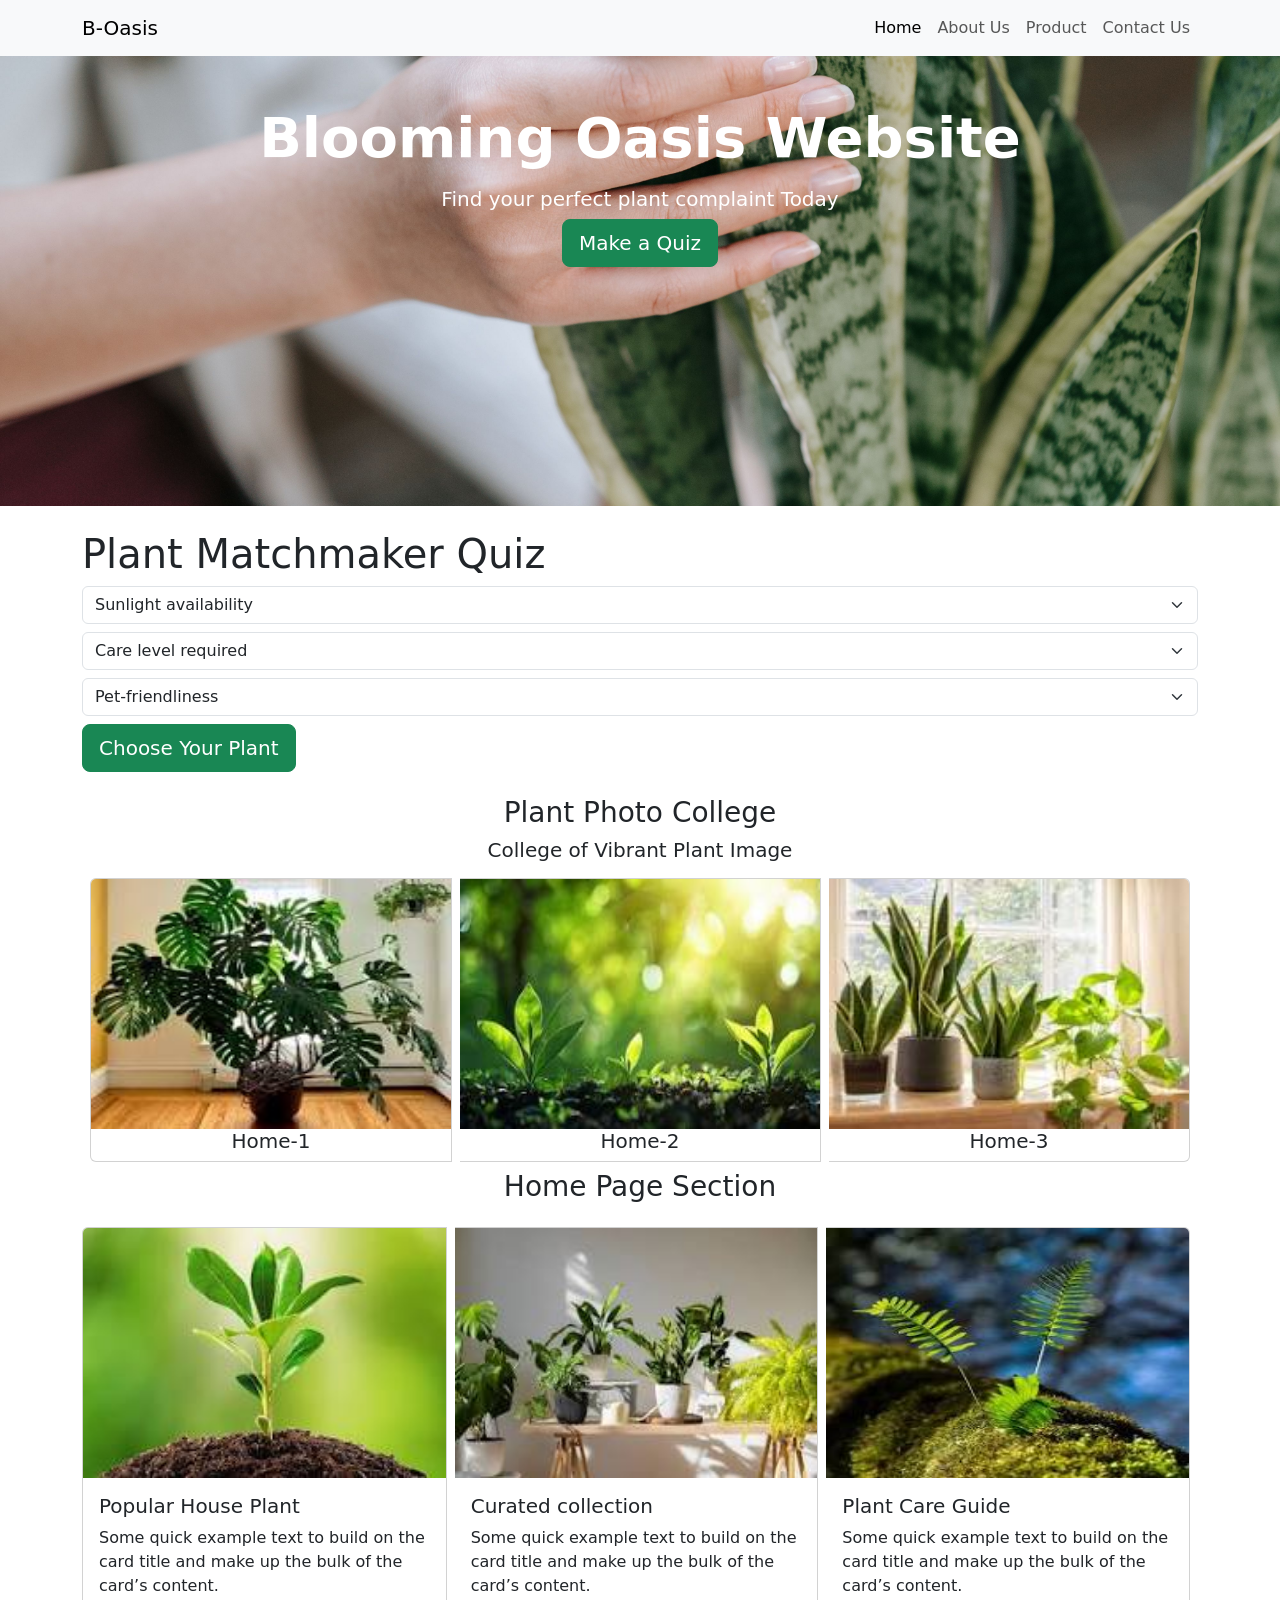
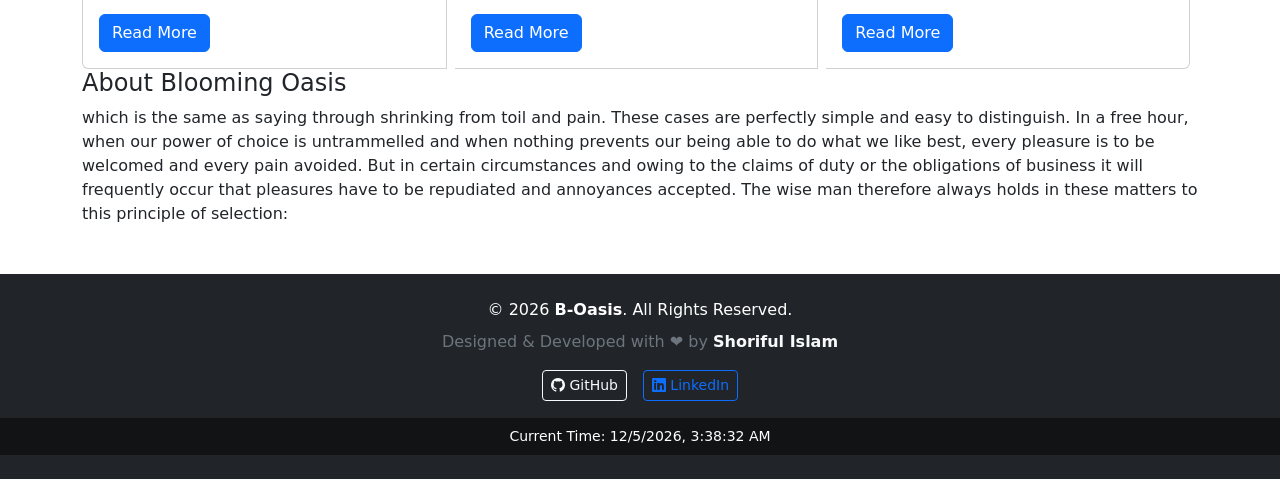
<file: index.html>
<!doctype html>
<html lang="en">
  <head>
    <meta charset="utf-8">
    <meta name="viewport" content="width=device-width, initial-scale=1">
    <title>Blooming Oasis</title>
    <link rel="stylesheet" href="style.css">
    <link href="https://cdn.jsdelivr.net/npm/bootstrap@5.3.8/dist/css/bootstrap.min.css" rel="stylesheet" integrity="sha384-sRIl4kxILFvY47J16cr9ZwB07vP4J8+LH7qKQnuqkuIAvNWLzeN8tE5YBujZqJLB" crossorigin="anonymous">
    <link rel="stylesheet" href="https://cdn.jsdelivr.net/npm/bootstrap-icons@1.11.3/font/bootstrap-icons.min.css">

  </head>
  <body>
    <!-- header satart -->
    <header>
      <!-- nav satart -->    
      <nav class="navbar navbar-expand-lg bg-body-tertiary">
  <div class="container">
    <a class="navbar-brand" href="index.html">B-Oasis</a>
    <button class="navbar-toggler" type="button" data-bs-toggle="collapse" data-bs-target="#navbarNav" aria-controls="navbarNav" aria-expanded="false" aria-label="Toggle navigation">
      <span class="navbar-toggler-icon"></span>
    </button>
    <div class="collapse navbar-collapse" id="navbarNav">
      <ul class="navbar-nav ms-auto">
        <li class="nav-item">
          <a class="nav-link active" aria-current="page" href="index.html">Home</a>
        </li>
        <li class="nav-item">
          <a class="nav-link" href="about.html">About Us</a>
        </li>
        <li class="nav-item">
          <a class="nav-link" href="product.html">Product</a>
        </li>
         <li class="nav-item">
          <a class="nav-link" href="contact.html">Contact Us</a>
        </li>
        
      </ul>
    </div>
  </div>
</nav>
      <!-- nav end -->
      <div class="p-5 text-center hd-img1 text-white">
        <p class="display-4 fw-bold ">Blooming Oasis Website</p>
        <h5 p-2>Find your perfect plant complaint Today</h5>
        <a href="#qry" class="btn btn-success btn-lg mt-10">Make a Quiz</a>
      </div>
      
    </header>
    <!-- header end -->
    
    <!-- hero satart --> 
  <section class="hero container mt-4">
  <div id="qry">
    <h1>Plant Matchmaker Quiz</h1>

    <!-- 1. Sun Select (রোদের পরিমাণ) -->
    <select id="sun" class="form-select mb-2" aria-label="Default select example">
      <option selected disabled>Sunlight availability</option>
      <option value="low">Low</option>
      <option value="medium">Medium</option>
      <option value="bright">Bright</option>
    </select>

    <!-- 2. Care Select (পরিচর্যার ধরন) -->
    <select id="care" class="form-select mb-2" aria-label="Default select example">
      <option selected disabled>Care level required</option>
      <option value="easy">Easy</option>
      <option value="moderate">Moderate</option>
    </select>

    <!-- 3. Pet Select (পোষা প্রাণী-বান্ধব কিনা) -->
    <select id="pet" class="form-select mb-2" aria-label="Default select example">
      <option selected disabled>Pet-friendliness</option>
      <option value="yes">Yes</option>
      <option value="no">No</option>
    </select>

    <!-- Choice Button (বাটন) -->
    <a onclick="qryQuiz()" href="#" class="btn btn-success btn-lg">Choose Your Plant</a>

    <!-- Result View (ফলাফল দেখানোর জায়গা) -->
    <h4 id="result" class="mt-3"></h4>
  </div>
        <!-- Quiz end -->
        
        <div class="mt-4">
          <h3 class="text-center">Plant Photo College</h3>
          <h5 class="text-center">College of Vibrant Plant Image</h5>
          <div class="card-group p-2">
            <div class="card me-2" style="width: 18rem;">
              <img src="image/im2.jpeg" height="250" class="card-img-top me-2" alt="...">
                <h5 class="card-title text-center">Home-1</h5>
                </div>
                
                 <div class="card me-2" style="width: 18rem;">
              <img src="image/im3.jpeg" height="250" class="card-img-top me-2" alt="...">
                <h5 class="card-title text-center">Home-2</h5>
                </div>
                
                 <div class="card " style="width: 18rem;">
              <img src="image/im4.jpeg" height="250" class="card-img-top " alt="...">
                <h5 class="card-title text-center">Home-3</h5>
                </div>
          </div>
                <!-- college end -->
                 <h3 class="text-center">Home Page Section</h3>
                <div class="card-group mt-4">
                  
                <div class="card me-2" style="width: 18rem;">
                 
  <img src="image/im5.jpeg"height="250" class="card-img-top" alt="...">
  <div class="card-body">
    <h5 class="card-title">Popular House Plant</h5>
    <p class="card-text">Some quick example text to build on the card title and make up the bulk of the card’s content.</p>
    <a href="http://localhost:8158/index.html"terget="_blank" class="btn btn-primary">Read More</a>
  </div>
</div>
<div class="card me-2" style="width: 18rem;">
                 
  <img src="image/im6.jpeg"height="250" class="card-img-top" alt="...">
  <div class="card-body">
    <h5 class="card-title">Curated collection</h5>
    <p class="card-text">Some quick example text to build on the card title and make up the bulk of the card’s content.</p>
    <a href="http://localhost:8158/index.html"terget="_blank" class="btn btn-primary">Read More</a>
  </div>
</div>
<div class="card me-2" style="width: 18rem;">
                 
  <img src="image/im7.jpeg"height="250" class="card-img-top" alt="...">
  <div class="card-body">
    <h5 class="card-title">Plant Care Guide</h5>
    <p class="card-text">Some quick example text to build on the card title and make up the bulk of the card’s content.</p>
    <a href="http://localhost:8158/index.html"terget="_blank" class="btn btn-primary">Read More</a>
  </div>
</div>
                  
                </div>
        </div>
        <h4>About Blooming Oasis</h4>
        <p>which is the same as saying through shrinking from toil and pain. These cases are perfectly simple and easy to distinguish. In a free hour, when our power of choice is untrammelled and when nothing prevents our being able to do what we like best, every pleasure is to be welcomed and every pain avoided. But in certain circumstances and owing to the claims of duty or the obligations of business it will frequently occur that pleasures have to be repudiated and annoyances accepted. The wise man therefore always holds in these matters to this principle of selection:</p>
</section>


    <!-- hero end -->
<!-- Footer Section -->
<footer class="bg-dark text-white text-center py-4 mt-5">
    <div class="container">
        <p class="mb-2">
            &copy; 2026 <strong>B-Oasis</strong>. All Rights Reserved.
        </p>
        <p class="mb-3 text-secondary">
            Designed & Developed with ❤️ by <strong class="text-light">Shoriful Islam</strong>
        </p>
        
        <!-- Social & Professional Links -->
        <div class="d-flex justify-content-center gap-3">
            <a href="https://github.com/shorif-79" target="_blank" class="btn btn-outline-light btn-sm">
                <i class="bi bi-github"></i> GitHub
            </a>
            <a href="Https://www.linkedin.com/in/shoriful-islam-69a441205?trk=contact-info" target="_blank" class="btn btn-outline-primary btn-sm">
                <i class="bi bi-linkedin"></i> LinkedIn
            </a>
        </div>
    </div>
  
    <!-- একদম নিচের টাইম বার (Background Color সহ) -->
    <div class="py-2 mt-3" style="background-color: #111315; border-top: 1px solid #222;">
        <p id="dt" class="mb-0 text-white small"></p>
    </div>
</footer>
<!-- Footer End -->

<!-- JavaScript Code -->
<script>
    setInterval(function() {
        let d = new Date();
        document.getElementById('dt').innerHTML = "Current Time: " + d.toLocaleString();
    }, 1000);
</script>
    <script src="https://cdn.jsdelivr.net/npm/bootstrap@5.3.8/dist/js/bootstrap.bundle.min.js" integrity="sha384-FKyoEForCGlyvwx9Hj09JcYn3nv7wiPVlz7YYwJrWVcXK/BmnVDxM+D2scQbITxI" crossorigin="anonymous"></script>
  </body>
</html>
</file>
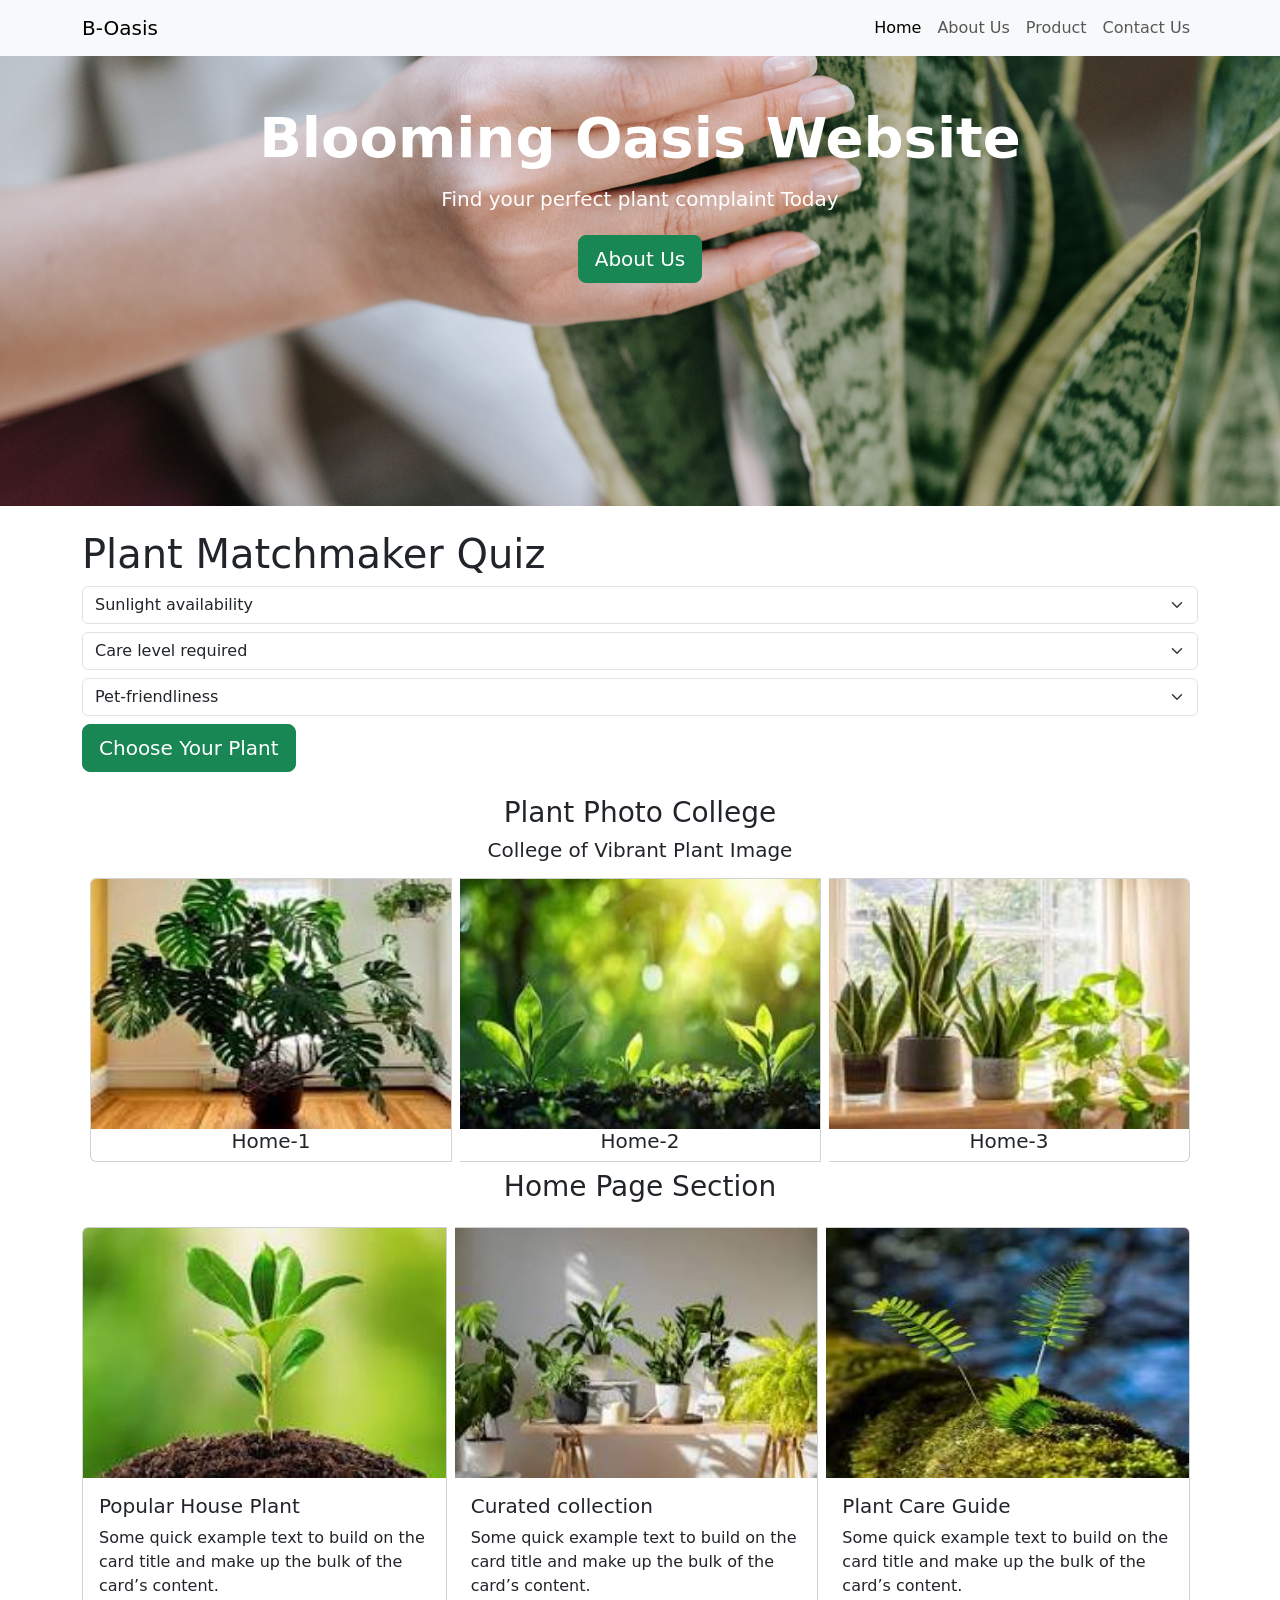
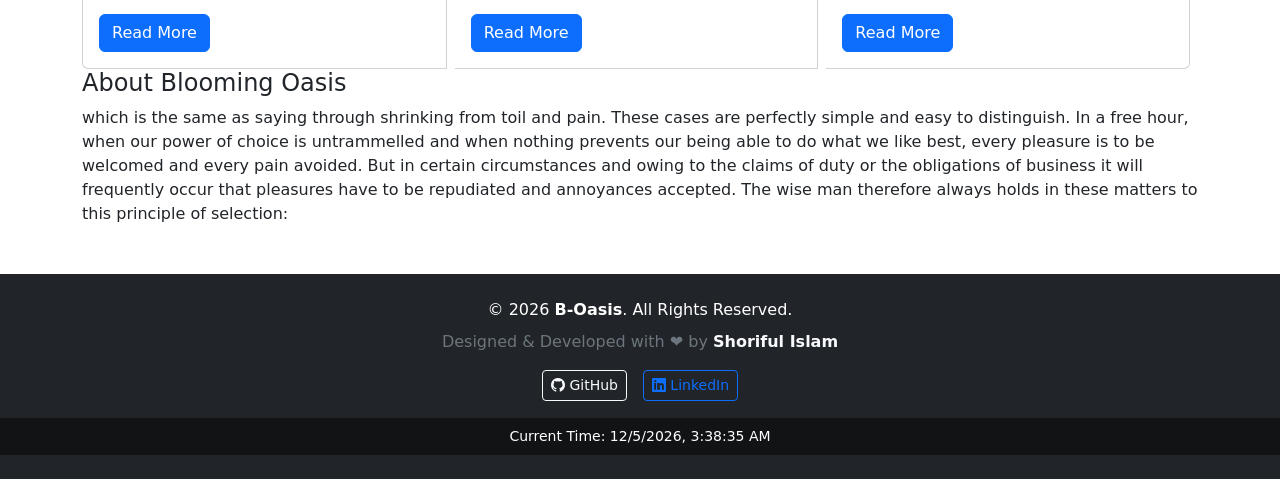
<file: about.html>
<!doctype html>
<html lang="en">
  <head>
    <meta charset="utf-8">
    <meta name="viewport" content="width=device-width, initial-scale=1">
    <title>Blooming Oasis</title>
    <link rel="stylesheet" href="style.css">
    <link href="https://cdn.jsdelivr.net/npm/bootstrap@5.3.8/dist/css/bootstrap.min.css" rel="stylesheet" integrity="sha384-sRIl4kxILFvY47J16cr9ZwB07vP4J8+LH7qKQnuqkuIAvNWLzeN8tE5YBujZqJLB" crossorigin="anonymous">
    <link rel="stylesheet" href="https://cdn.jsdelivr.net/npm/bootstrap-icons@1.11.3/font/bootstrap-icons.min.css">

  </head>
  <body>
    <!-- header satart -->
    <header>
      <!-- nav satart -->    
      <nav class="navbar navbar-expand-lg bg-body-tertiary">
  <div class="container">
    <a class="navbar-brand" href="index.html">B-Oasis</a>
    <button class="navbar-toggler" type="button" data-bs-toggle="collapse" data-bs-target="#navbarNav" aria-controls="navbarNav" aria-expanded="false" aria-label="Toggle navigation">
      <span class="navbar-toggler-icon"></span>
    </button>
    <div class="collapse navbar-collapse" id="navbarNav">
      <ul class="navbar-nav ms-auto">
        <li class="nav-item">
          <a class="nav-link active" aria-current="page" href="index.html">Home</a>
        </li>
        <li class="nav-item">
          <a class="nav-link" href="about.html">About Us</a>
        </li>
        <li class="nav-item">
          <a class="nav-link" href="product.html">Product</a>
        </li>
         <li class="nav-item">
          <a class="nav-link" href="contact.html">Contact Us</a>
        </li>
        
      </ul>
    </div>
  </div>
</nav>
      <!-- nav end -->
      <div class="p-5 text-center hd-img1 text-white">
        <p class="display-4 fw-bold ">Blooming Oasis Website</p>
        <h5 p-2>Find your perfect plant complaint Today</h5>
        <a href="#" class="btn btn-success btn-lg mt-3">About Us</a>
      </div>
      
    </header>
    <!-- header end -->
    
    <!-- hero satart --> 
  <section class="hero container mt-4">
  <div id="qry">
    <h1>Plant Matchmaker Quiz</h1>

    <!-- 1. Sun Select (রোদের পরিমাণ) -->
    <select id="sun" class="form-select mb-2" aria-label="Default select example">
      <option selected disabled>Sunlight availability</option>
      <option value="low">Low</option>
      <option value="medium">Medium</option>
      <option value="bright">Bright</option>
    </select>

    <!-- 2. Care Select (পরিচর্যার ধরন) -->
    <select id="care" class="form-select mb-2" aria-label="Default select example">
      <option selected disabled>Care level required</option>
      <option value="easy">Easy</option>
      <option value="moderate">Moderate</option>
    </select>

    <!-- 3. Pet Select (পোষা প্রাণী-বান্ধব কিনা) -->
    <select id="pet" class="form-select mb-2" aria-label="Default select example">
      <option selected disabled>Pet-friendliness</option>
      <option value="yes">Yes</option>
      <option value="no">No</option>
    </select>

    <!-- Choice Button (বাটন) -->
    <a onclick="qryQuiz()" href="#" class="btn btn-success btn-lg">Choose Your Plant</a>

    <!-- Result View (ফলাফল দেখানোর জায়গা) -->
    <h4 id="result" class="mt-3"></h4>
  </div>
        <!-- Quiz end -->
        
        <div class="mt-4">
          <h3 class="text-center">Plant Photo College</h3>
          <h5 class="text-center">College of Vibrant Plant Image</h5>
          <div class="card-group p-2">
            <div class="card me-2" style="width: 18rem;">
              <img src="image/im2.jpeg" height="250" class="card-img-top me-2" alt="...">
                <h5 class="card-title text-center">Home-1</h5>
                </div>
                
                 <div class="card me-2" style="width: 18rem;">
              <img src="image/im3.jpeg" height="250" class="card-img-top me-2" alt="...">
                <h5 class="card-title text-center">Home-2</h5>
                </div>
                
                 <div class="card " style="width: 18rem;">
              <img src="image/im4.jpeg" height="250" class="card-img-top " alt="...">
                <h5 class="card-title text-center">Home-3</h5>
                </div>
          </div>
                <!-- college end -->
                 <h3 class="text-center">Home Page Section</h3>
                <div class="card-group mt-4">
                  
                <div class="card me-2" style="width: 18rem;">
                 
  <img src="image/im5.jpeg"height="250" class="card-img-top" alt="...">
  <div class="card-body">
    <h5 class="card-title">Popular House Plant</h5>
    <p class="card-text">Some quick example text to build on the card title and make up the bulk of the card’s content.</p>
    <a href="http://localhost:8158/index.html"terget="_blank" class="btn btn-primary">Read More</a>
  </div>
</div>
<div class="card me-2" style="width: 18rem;">
                 
  <img src="image/im6.jpeg"height="250" class="card-img-top" alt="...">
  <div class="card-body">
    <h5 class="card-title">Curated collection</h5>
    <p class="card-text">Some quick example text to build on the card title and make up the bulk of the card’s content.</p>
    <a href="http://localhost:8158/index.html"terget="_blank" class="btn btn-primary">Read More</a>
  </div>
</div>
<div class="card me-2" style="width: 18rem;">
                 
  <img src="image/im7.jpeg"height="250" class="card-img-top" alt="...">
  <div class="card-body">
    <h5 class="card-title">Plant Care Guide</h5>
    <p class="card-text">Some quick example text to build on the card title and make up the bulk of the card’s content.</p>
    <a href="http://localhost:8158/index.html"terget="_blank" class="btn btn-primary">Read More</a>
  </div>
</div>
                  
                </div>
        </div>
        <h4>About Blooming Oasis</h4>
        <p>which is the same as saying through shrinking from toil and pain. These cases are perfectly simple and easy to distinguish. In a free hour, when our power of choice is untrammelled and when nothing prevents our being able to do what we like best, every pleasure is to be welcomed and every pain avoided. But in certain circumstances and owing to the claims of duty or the obligations of business it will frequently occur that pleasures have to be repudiated and annoyances accepted. The wise man therefore always holds in these matters to this principle of selection:</p>
</section>


    <!-- hero end -->
    <!-- footer satart -->   
    <footer class="bg-dark text-white text-center py-4 mt-5">
    <div class="container">
        <p class="mb-2">
            &copy; 2026 <strong>B-Oasis</strong>. All Rights Reserved.
        </p>
        <p class="mb-3 text-secondary">
            Designed & Developed with ❤️ by <strong class="text-light">Shoriful Islam</strong>
        </p>
        
        <!-- Social & Professional Links -->
        <div class="d-flex justify-content-center gap-3">
            <a href="https://github.com/shorif-79" target="_blank" class="btn btn-outline-light btn-sm">
                <i class="bi bi-github"></i> GitHub
            </a>
            <a href="Https://www.linkedin.com/in/shoriful-islam-69a441205?trk=contact-info" target="_blank" class="btn btn-outline-primary btn-sm">
                <i class="bi bi-linkedin"></i> LinkedIn
            </a>
          
        </div>
    </div>

      
    <!-- একদম নিচের টাইম বার (Background Color সহ) -->
    <div class="py-2 mt-3" style="background-color: #111315; border-top: 1px solid #222;">
        <p id="dt" class="mb-0 text-white small"></p>
    </div>
</footer>
<!-- Footer End -->

<!-- JavaScript Code -->
<script>
    setInterval(function() {
        let d = new Date();
        document.getElementById('dt').innerHTML = "Current Time: " + d.toLocaleString();
    }, 1000);
</script>
    <script src="https://cdn.jsdelivr.net/npm/bootstrap@5.3.8/dist/js/bootstrap.bundle.min.js" integrity="sha384-FKyoEForCGlyvwx9Hj09JcYn3nv7wiPVlz7YYwJrWVcXK/BmnVDxM+D2scQbITxI" crossorigin="anonymous"></script>
  </body>
</html>
</file>
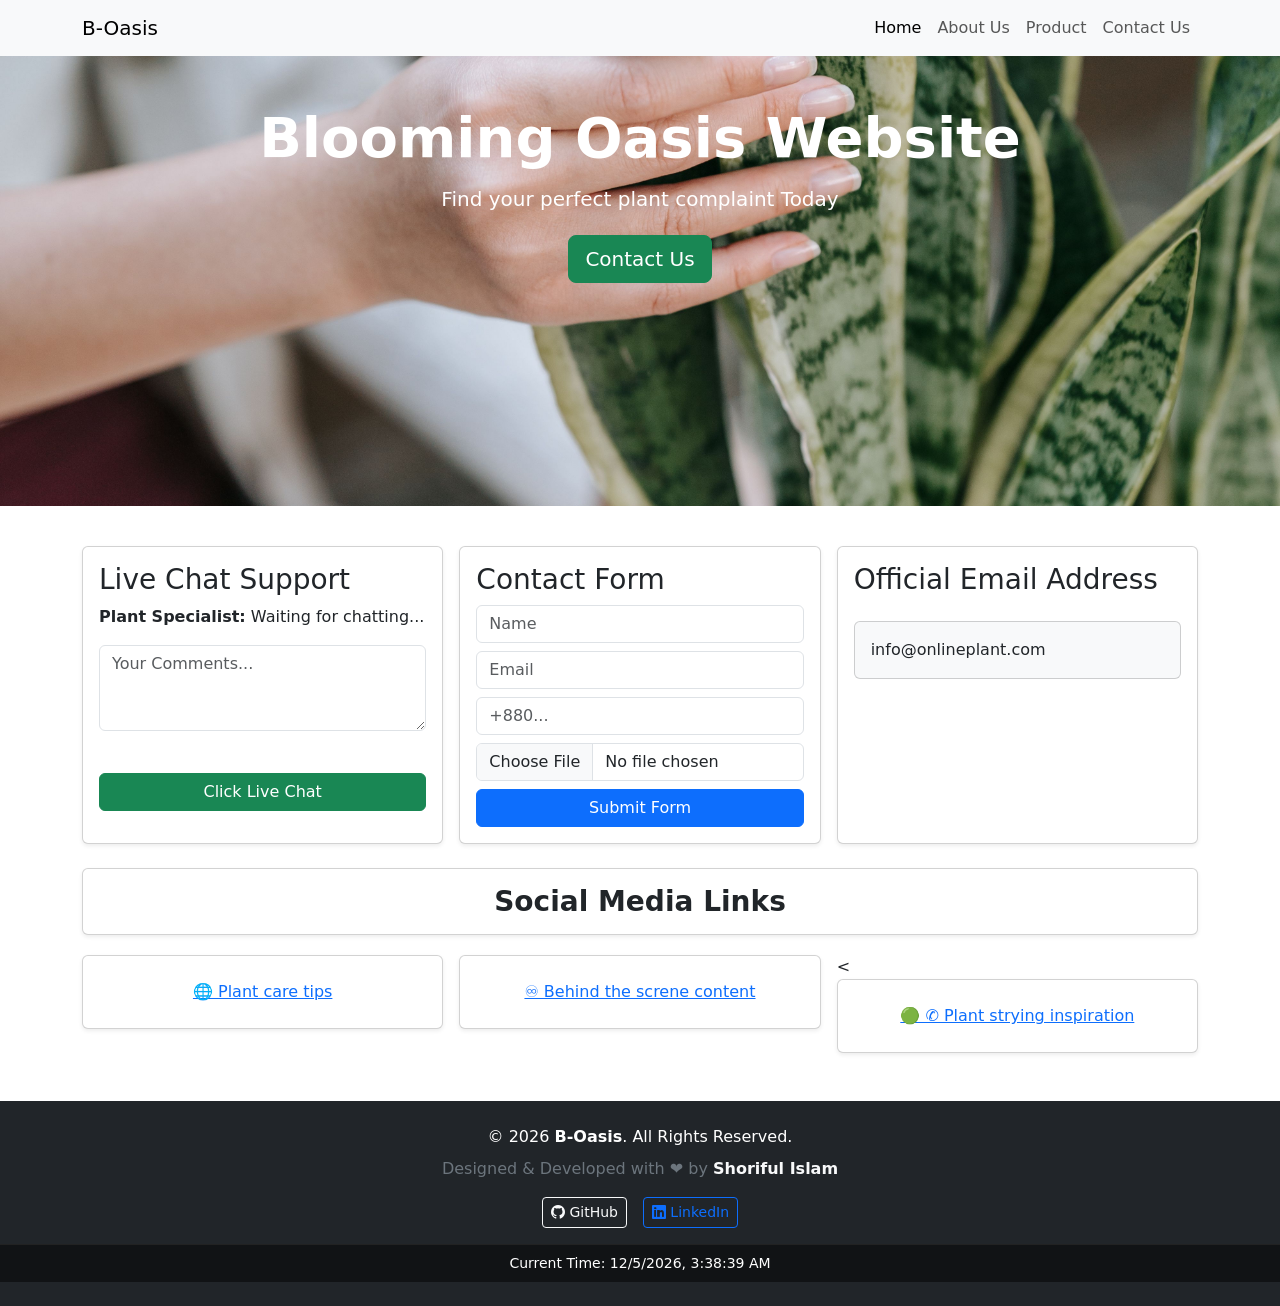
<file: contact.html>
<!doctype html>
<html lang="en">
  <head>
    <meta charset="utf-8">
    <meta name="viewport" content="width=device-width, initial-scale=1">
    <title>Blooming Oasis</title>
    <link rel="stylesheet" href="style.css">
    <link href="https://cdn.jsdelivr.net/npm/bootstrap@5.3.8/dist/css/bootstrap.min.css" rel="stylesheet" integrity="sha384-sRIl4kxILFvY47J16cr9ZwB07vP4J8+LH7qKQnuqkuIAvNWLzeN8tE5YBujZqJLB" crossorigin="anonymous">
    <link rel="stylesheet" href="https://cdn.jsdelivr.net/npm/bootstrap-icons@1.11.3/font/bootstrap-icons.min.css">

  </head>
  <body>
    <!-- header satart -->
    <header>
      <!-- nav satart -->    
      <nav class="navbar navbar-expand-lg bg-body-tertiary">
  <div class="container">
    <a class="navbar-brand" href="index.html">B-Oasis</a>
    <button class="navbar-toggler" type="button" data-bs-toggle="collapse" data-bs-target="#navbarNav" aria-controls="navbarNav" aria-expanded="false" aria-label="Toggle navigation">
      <span class="navbar-toggler-icon"></span>
    </button>
    <div class="collapse navbar-collapse" id="navbarNav">
      <ul class="navbar-nav ms-auto">
        <li class="nav-item">
          <a class="nav-link active" aria-current="page" href="index.html">Home</a>
        </li>
        <li class="nav-item">
          <a class="nav-link" href="about.html">About Us</a>
        </li>
        <li class="nav-item">
          <a class="nav-link" href="product.html">Product</a>
        </li>
         <li class="nav-item">
          <a class="nav-link" href="contact.html">Contact Us</a>
        </li>
        
      </ul>
    </div>
  </div>
</nav>
      <!-- nav end -->
      <div class="p-5 text-center hd-img1 text-white">
        <p class="display-4 fw-bold ">Blooming Oasis Website</p>
        <h5 p-2>Find your perfect plant complaint Today</h5>
        <a href="#" class="btn btn-success btn-lg mt-3">Contact Us</a>
      </div>
      
    </header>
    <!-- header end -->
    
    <!-- hero satart --> 
 
<section class="hero container mt-4">
  <!-- উপরের ৩টি কার্ড (Live Chat, Contact Form, Official Email) -->
  <div class="row g-3 mt-3">
    <!-- Card 1: Live Chat -->
    <div class="col-12 col-md-4">
      <div class="card shadow-sm p-3 h-100">
        <h3>Live Chat Support</h3>
        <p><strong>Plant Specialist:</strong> Waiting for chatting...</p>
        <textarea class="form-control mb-3" rows="3" placeholder="Your Comments..."></textarea>
        <button class="btn btn-success w-100 mt-auto" onclick="document.getElementById('res').innerHTML='Please wait, concerned person will reply soon!'">Click Live Chat</button>
        <h5 id="res" class="text-success mt-2"></h5>
      </div>
    </div>

    <!-- Card 2: Contact Form -->
    <div class="col-12 col-md-4">
      <div class="card shadow-sm p-3 h-100">
        <h3>Contact Form</h3>
        <input type="text" class="form-control mb-2" placeholder="Name">
        <input type="email" class="form-control mb-2" placeholder="Email">
        <input type="text" class="form-control mb-2" placeholder="+880...">
        <input type="file" class="form-control mb-2">
        <button class="btn btn-primary w-100">Submit Form</button>
      </div>
    </div>

    <!-- Card 3: Official Email -->
    <div class="col-12 col-md-4">
      <div class="card shadow-sm p-3 h-100">
        <h3>Official Email Address</h3>
        <div class="card p-3 bg-light mt-3">
          <p class="m-0 text-break">info@onlineplant.com</p>
        </div>
      </div>
    </div>
  </div>

  <!-- Social Media Links Section -->
  <div class="row mt-4">
    <div class="col-12">
      <div class="card shadow-sm p-3 text-center">
        <h3 class="m-0 fw-bold">Social Media Links</h3>
      </div>
    </div>
  </div>

  <!-- Social Media Bottom 3 Cards -->
  <div class="row g-3 mt-1 mb-4">
    <div class="col-12 col-md-4">
      <div class="card shadow-sm p-4 text-center"><a href="https://en.wikipedia.org/wiki/Facebook" terget="_blank">🌐 Plant care tips</a></div>
    </div>
    
    <div class="col-12 col-md-4">
      <div class="card shadow-sm p-4 text-center"><a href="https://about.fb.com/news/2026/07/new-whatsapp-features-keep-up-with-the-way-you-actually-live/" terget="_blank">♾️ Behind the screne content</a></div>
    </div>
    <div class="col-12 col-md-4"><
      <div class="card shadow-sm p-4 text-center"><a href="https://apps.apple.com/us/app/whatsapp-messenger/id310633997" terget="_blank">🟢 ✆ Plant strying inspiration</a></div>
    </div>
  </div>
</section>



    <!-- hero end -->
    <!-- footer satart -->   
    <footer class="bg-dark text-white text-center py-4 mt-5">
    <div class="container">
        <p class="mb-2">
            &copy; 2026 <strong>B-Oasis</strong>. All Rights Reserved.
        </p>
        <p class="mb-3 text-secondary">
            Designed & Developed with ❤️ by <strong class="text-light">Shoriful Islam</strong>
        </p>
        
        <!-- Social & Professional Links -->
        <div class="d-flex justify-content-center gap-3">
            <a href="https://github.com/shorif-79" target="_blank" class="btn btn-outline-light btn-sm">
                <i class="bi bi-github"></i> GitHub
            </a>
            <a href="Https://www.linkedin.com/in/shoriful-islam-69a441205?trk=contact-info" target="_blank" class="btn btn-outline-primary btn-sm">
                <i class="bi bi-linkedin"></i> LinkedIn
            </a>
        </div>
    </div>
      
    <!-- একদম নিচের টাইম বার (Background Color সহ) -->
    <div class="py-2 mt-3" style="background-color: #111315; border-top: 1px solid #222;">
        <p id="dt" class="mb-0 text-white small"></p>
    </div>
</footer>
<!-- Footer End -->

<!-- JavaScript Code -->
<script>
    setInterval(function() {
        let d = new Date();
        document.getElementById('dt').innerHTML = "Current Time: " + d.toLocaleString();
    }, 1000);
</script>
    <script src="https://cdn.jsdelivr.net/npm/bootstrap@5.3.8/dist/js/bootstrap.bundle.min.js" integrity="sha384-FKyoEForCGlyvwx9Hj09JcYn3nv7wiPVlz7YYwJrWVcXK/BmnVDxM+D2scQbITxI" crossorigin="anonymous"></script>
  </body>
</html>
</file>
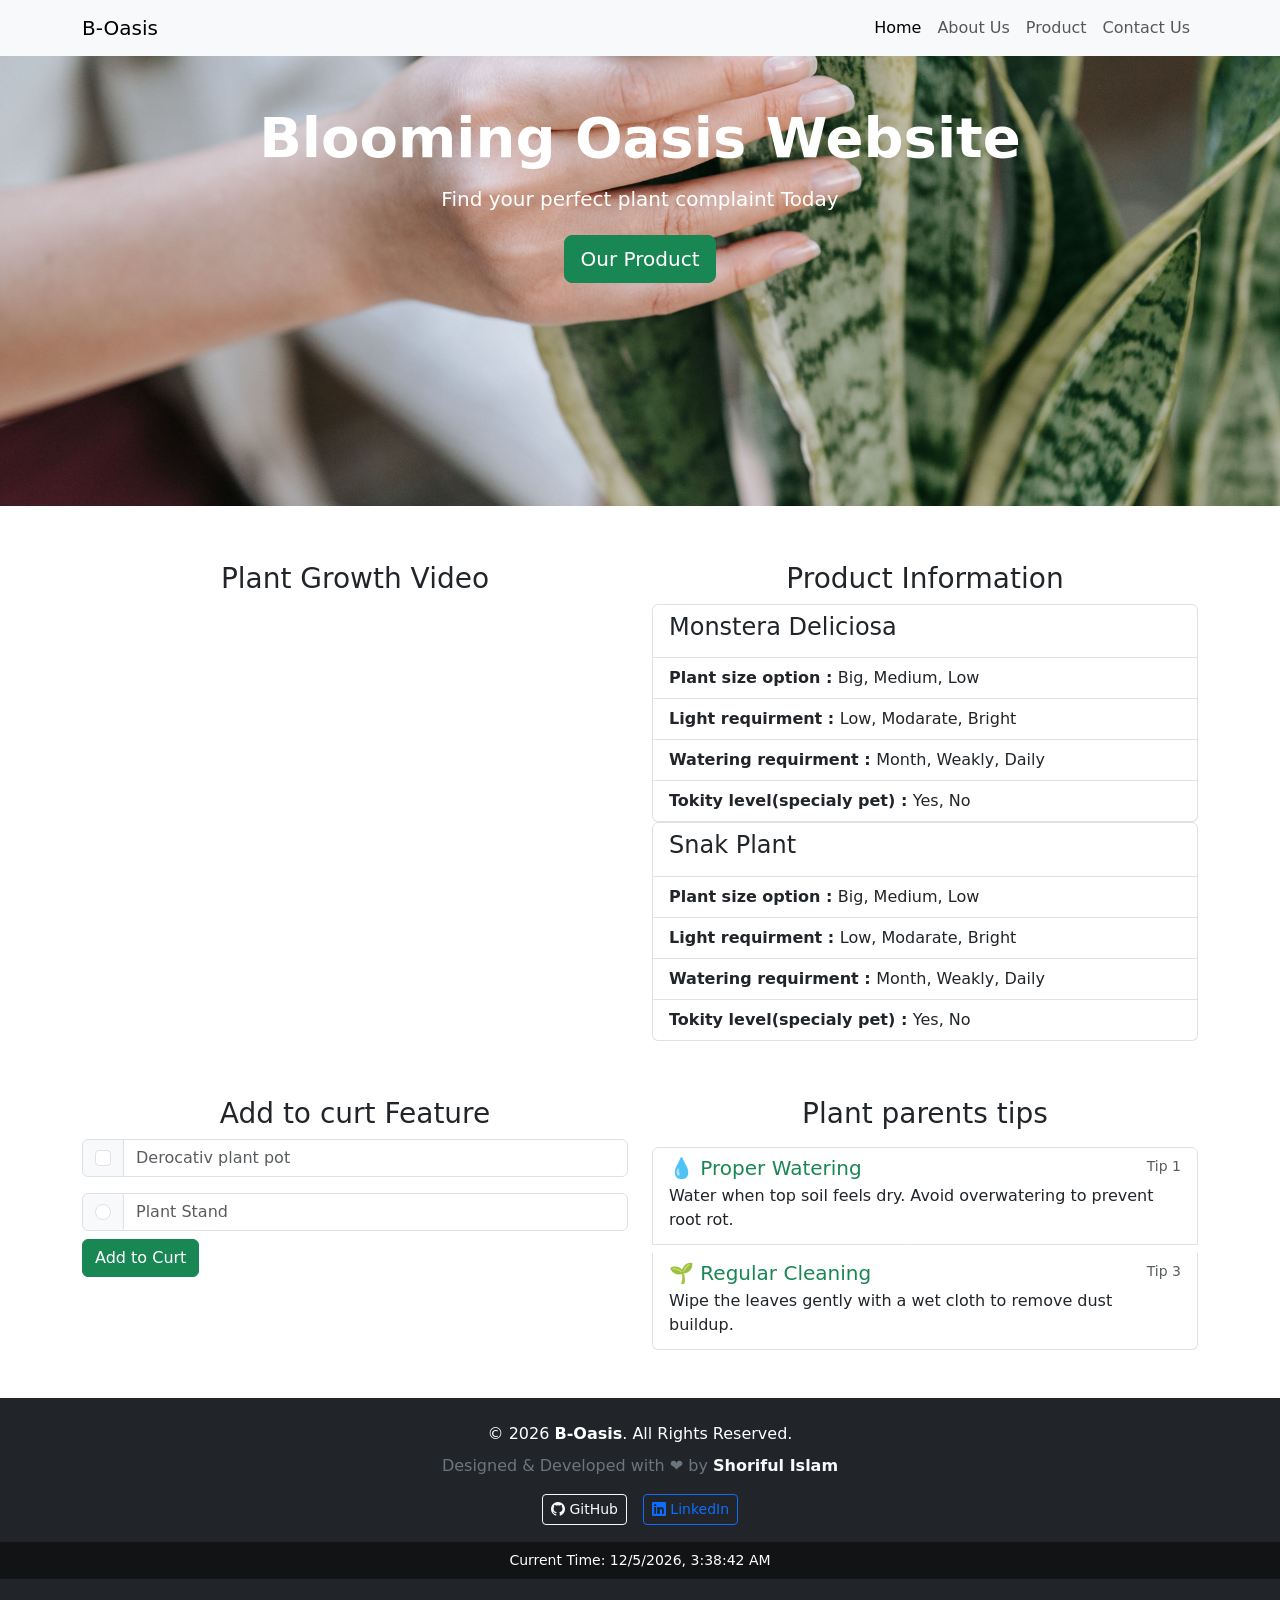
<file: product.html>
<!doctype html>
<html lang="en">
  <head>
    <meta charset="utf-8">
    <meta name="viewport" content="width=device-width, initial-scale=1">
    <title>Blooming Oasis</title>
    <link rel="stylesheet" href="style.css">
    <link href="https://cdn.jsdelivr.net/npm/bootstrap@5.3.8/dist/css/bootstrap.min.css" rel="stylesheet" integrity="sha384-sRIl4kxILFvY47J16cr9ZwB07vP4J8+LH7qKQnuqkuIAvNWLzeN8tE5YBujZqJLB" crossorigin="anonymous">
    <link rel="stylesheet" href="https://cdn.jsdelivr.net/npm/bootstrap-icons@1.11.3/font/bootstrap-icons.min.css">

  </head>
  <body>
    <!-- header satart -->
    <header>
      <!-- nav satart -->    
      <nav class="navbar navbar-expand-lg bg-body-tertiary">
  <div class="container">
    <a class="navbar-brand" href="index.html">B-Oasis</a>
    <button class="navbar-toggler" type="button" data-bs-toggle="collapse" data-bs-target="#navbarNav" aria-controls="navbarNav" aria-expanded="false" aria-label="Toggle navigation">
      <span class="navbar-toggler-icon"></span>
    </button>
    <div class="collapse navbar-collapse" id="navbarNav">
      <ul class="navbar-nav ms-auto">
        <li class="nav-item">
          <a class="nav-link active" aria-current="page" href="index.html">Home</a>
        </li>
        <li class="nav-item">
          <a class="nav-link" href="about.html">About Us</a>
        </li>
        <li class="nav-item">
          <a class="nav-link" href="product.html">Product</a>
        </li>
         <li class="nav-item">
          <a class="nav-link" href="contact.html">Contact Us</a>
        </li>
        
      </ul>
    </div>
  </div>
</nav>
      <!-- nav end -->
      <div class="p-5 text-center hd-img1 text-white">
        <p class="display-4 fw-bold ">Blooming Oasis Website</p>
        <h5 p-2>Find your perfect plant complaint Today</h5>
        <a href="#" class="btn btn-success btn-lg mt-3">Our Product</a>
      </div>
      
    </header>
    <!-- header end -->
    
    <!-- hero satart --> 
  <section class="hero container mt-4">
  <div class="mt-5">
    <div class="row">
    <div class="col-sm-6">
      <h3 class="text-center mt-2">Plant Growth Video</h3>
      <iframe width="340" height="430" src="https://www.youtube.com/embed/g6FErRqDnAI?si=dTBwLINvRuQwNPbl" title="YouTube video player" frameborder="0" allow="accelerometer; autoplay; clipboard-write; encrypted-media; gyroscope; picture-in-picture; web-share" referrerpolicy="strict-origin-when-cross-origin" allowfullscreen></iframe>
    </div>
          <!-- video end -->
    <div class="col-sm-6">
      <h3 class="text-center mt-2">Product Information</h3>
      <ul class="list-group">
  <li class="list-group-item"><h4>Monstera Deliciosa</h4></li>
  <li class="list-group-item"><strong>Plant size option : </strong>Big, Medium, Low</li>
    <li class="list-group-item"><strong>Light requirment : </strong>Low, Modarate, Bright</li>
      <li class="list-group-item"><strong>Watering requirment : </strong>Month, Weakly, Daily</li>
        <li class="list-group-item"><strong>Tokity level(specialy pet) : </strong> Yes, No</li>
  
</ul>
  <ul class="list-group">
  <li class="list-group-item"><h4>Snak Plant</h4></li>
  <li class="list-group-item"><strong>Plant size option : </strong>Big, Medium, Low</li>
    <li class="list-group-item"><strong>Light requirment : </strong>Low, Modarate, Bright</li>
      <li class="list-group-item"><strong>Watering requirment : </strong>Month, Weakly, Daily</li>
        <li class="list-group-item"><strong>Tokity level(specialy pet) : </strong> Yes, No</li>
  
</ul>
    </div>
          <!-- Information end -->
          <div class="mt-5">
            <div class="row">
              <div class="col-sm-6">
                <h3 class="text-center mt-2">Add to curt Feature</h3>
                <div class="input-group mb-3">
  <div class="input-group-text">
    <input class="form-check-input mt-0" type="checkbox" value="" aria-label="Checkbox for following text input">
  </div>
  <input type="text" class="form-control" aria-label="Text input with checkbox" placeholder="Derocativ plant pot">
</div>

<div class="input-group">
  <div class="input-group-text">
    <input class="form-check-input mt-0" type="radio" value="" aria-label="Radio button for following text input">
  </div>
  <input type="text" class="form-control" aria-label="Text input with radio button" placeholder="Plant Stand">
</div>
<a oneclick="document.getElementById('addcrt').innerHtml='add the cheak box items'" href="" class="btn btn-success button mt-2">Add to Curt</a>
<p id="addcrt"></p>
              </div>
             <div class="col-sm-6">
    <h3 class="text-center mt-2">Plant parents tips</h3>
    
    <!-- Plant Parents Tips Content Start -->
    <div class="list-group mt-3">
        <div class="list-group-item list-group-item-action flex-column align-items-start">
            <div class="d-flex w-100 justify-content-between">
                <h5 class="mb-1 text-success">💧 Proper Watering</h5>
                <small class="text-muted">Tip 1</small>
            </div>
            <p class="mb-1">Water when top soil feels dry. Avoid overwatering to prevent root rot.</p>
        </div>
        
        

        <div class="list-group-item list-group-item-action flex-column align-items-start mt-2">
            <div class="d-flex w-100 justify-content-between">
                <h5 class="mb-1 text-success">🌱 Regular Cleaning</h5>
                <small class="text-muted">Tip 3</small>
            </div>
            <p class="mb-1">Wipe the leaves gently with a wet cloth to remove dust buildup.</p>
        </div>
    </div>
    <!-- Plant Parents Tips Content End -->

</div>

            </div>
          </div>
    </div>
  </div>
</section>


    <!-- hero end -->
    <!-- footer satart -->   
   <footer class="bg-dark text-white text-center py-4 mt-5">
    <div class="container">
        <p class="mb-2">
            &copy; 2026 <strong>B-Oasis</strong>. All Rights Reserved.
        </p>
        <p class="mb-3 text-secondary">
            Designed & Developed with ❤️ by <strong class="text-light">Shoriful Islam</strong>
        </p>
        
        <!-- Social & Professional Links -->
        <div class="d-flex justify-content-center gap-3">
            <a href="https://github.com/shorif-79" target="_blank" class="btn btn-outline-light btn-sm">
                <i class="bi bi-github"></i> GitHub
            </a>
            <a href="Https://www.linkedin.com/in/shoriful-islam-69a441205?trk=contact-info" target="_blank" class="btn btn-outline-primary btn-sm">
                <i class="bi bi-linkedin"></i> LinkedIn
            </a>
        </div>
    </div>
     
    <!-- একদম নিচের টাইম বার (Background Color সহ) -->
    <div class="py-2 mt-3" style="background-color: #111315; border-top: 1px solid #222;">
        <p id="dt" class="mb-0 text-white small"></p>
    </div>
</footer>
<!-- Footer End -->

<!-- JavaScript Code -->
<script>
    setInterval(function() {
        let d = new Date();
        document.getElementById('dt').innerHTML = "Current Time: " + d.toLocaleString();
    }, 1000);
</script>
    <script src="https://cdn.jsdelivr.net/npm/bootstrap@5.3.8/dist/js/bootstrap.bundle.min.js" integrity="sha384-FKyoEForCGlyvwx9Hj09JcYn3nv7wiPVlz7YYwJrWVcXK/BmnVDxM+D2scQbITxI" crossorigin="anonymous"></script>
  </body>
</html>
</file>
<file: style.css>
/* common code */
*{
  padding: 0px;
  margin: 0px;
  box-sizing: border-box;
}
.hd-img1{
  height: 50vh;
  background: url(image/im10.jpeg) center/cover no-repeat;
}

html{
  scroll-behavior: smooth;
}

.nav-link:hover{
  background-color: aqua;
  transform: scale(1.15);
}

.hero img:hover{
  transform: scale(1.02);
}
</file>
